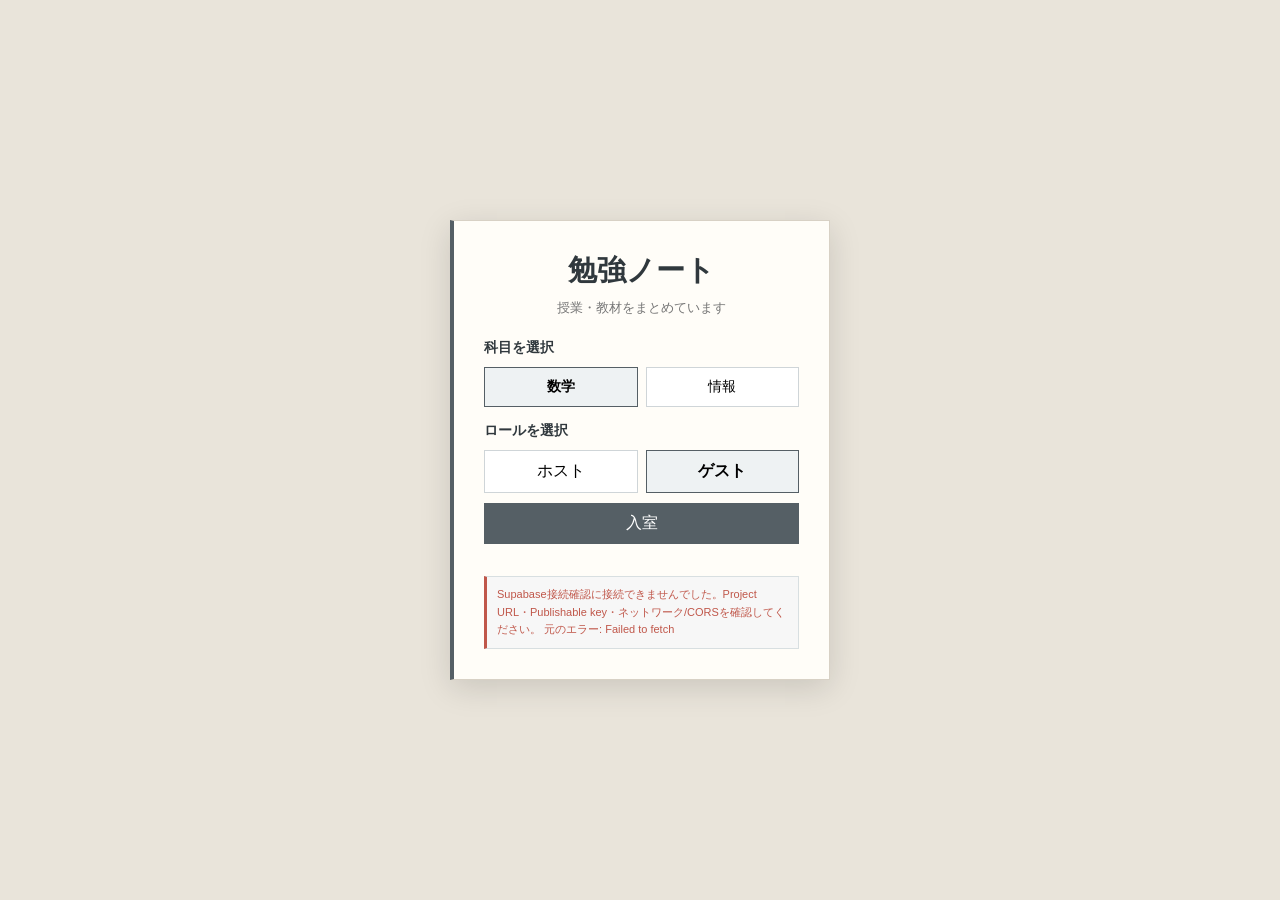
<file: index.html>
<!DOCTYPE html>
<html lang="ja">
<head>
<meta charset="UTF-8">
<meta name="viewport" content="width=device-width, initial-scale=1.0">
<title>勉強ノート</title>
<script>
/* ===== SUPABASE CLOUD CONFIG =====
   ここにSupabaseのProject URLとPublishable keyを設定してください。
   例: https://xxxxxxxx.supabase.co
*/
const SUPABASE_URL = "https://dfpqaxzcjqyicohmomuh.supabase.co";
const SUPABASE_PUBLISHABLE_KEY = "sb_publishable_6NO6x2_8WH1Sy--q_ej0ag_gNmeKScc"; // Project Settings → API Keys の Publishable key
const SUPABASE_BUCKET = "study-files";
const CLOUD_ENABLED = SUPABASE_URL.startsWith("https://") && !SUPABASE_URL.includes("YOUR_") && !SUPABASE_PUBLISHABLE_KEY.includes("YOUR_");
</script>
<style>
* { box-sizing: border-box; }

:root {
  --paper: #fffdf8;
  --paper-bg: #e9e4da;
  --ink: #30383d;
  --ink-soft: #777;
  --border: #ddd5c8;
  --line: #dce1e3;
  --accent: #555f65;
  --accent-soft: #eef2f3;
  --red: #c0574a;
}

html, body {
  margin: 0;
  min-height: 100%;
  background: var(--paper-bg);
  color: var(--ink);
  font-family: Arial, "Noto Sans JP", sans-serif;
}

button, input, textarea, select {
  font: inherit;
}

button {
  cursor: pointer;
}

.hidden {
  display: none !important;
}

/* ===== LOGIN ===== */
.login {
  min-height: 100vh;
  display: flex;
  align-items: center;
  justify-content: center;
  padding: 20px;
}

.login-card {
  width: min(380px, 100%);
  background: var(--paper);
  border: 1px solid #d8d1c5;
  border-left: 4px solid var(--accent);
  padding: 30px;
  box-shadow: 0 8px 30px #0002;
}

.login-card h1 {
  font-family: Georgia, "Noto Serif JP", serif;
  text-align: center;
  margin: 0 0 8px;
  font-size: 29px;
}

.login-card p {
  text-align: center;
  color: var(--ink-soft);
  margin: 0 0 22px;
  font-size: 13px;
}

.login-card h3 {
  margin: 0 0 10px;
  font-size: 14px;
  color: var(--ink);
}

.subject-select {
  display: grid;
  grid-template-columns: 1fr 1fr;
  gap: 8px;
  margin-bottom: 15px;
}

.subject-select button {
  background: #fff;
  border: 1px solid #cfd5d8;
  padding: 10px;
  font-size: 14px;
}

.subject-select button.active {
  background: var(--accent-soft);
  border-color: var(--accent);
  font-weight: bold;
}

.roles {
  display: grid;
  grid-template-columns: 1fr 1fr;
  gap: 8px;
  margin-bottom: 10px;
}

.roles button {
  background: #fff;
  border: 1px solid #cfd5d8;
  padding: 10px;
}

.roles button.active {
  background: var(--accent-soft);
  border-color: var(--accent);
  font-weight: bold;
}

.login-card input {
  width: 100%;
  padding: 10px;
  border: 1px solid #cfd5d8;
  margin-bottom: 10px;
}

.enter {
  width: 100%;
  padding: 10px;
  background: var(--accent);
  color: #fff;
  border: 0;
  margin-bottom: 10px;
}

.error {
  color: var(--red) !important;
  margin-top: 10px !important;
}

.cloud-status {
  margin-top: 8px;
  padding: 9px 10px;
  border: 1px solid #d8dfe1;
  background: #f7f7f7;
  color: var(--ink-soft);
  font-size: 11px;
  line-height: 1.6;
  text-align: left;
}

.cloud-status.ok { border-left: 3px solid #5f8064; }
.cloud-status.bad { border-left: 3px solid var(--red); color: var(--red); }

/* ===== NOTEBOOK ===== */
.book {
  max-width: 1050px;
  min-height: calc(100vh - 40px);
  margin: 20px auto;
  background: var(--paper);
  border: 1px solid var(--border);
  box-shadow: 0 7px 30px #0002;
}

header {
  padding: 25px 30px 20px;
  border-bottom: 1px solid var(--line);
  position: relative;
}

header h1 {
  font: 700 32px Georgia, "Noto Serif JP", serif;
  margin: 0;
}

header p {
  font-size: 13px;
  color: var(--ink-soft);
  margin: 6px 0 0;
}

.user {
  position: absolute;
  right: 25px;
  top: 25px;
  display: flex;
  align-items: center;
  gap: 8px;
  flex-wrap: wrap;
  justify-content: flex-end;
}

.badge {
  font-size: 11px;
  border: 1px solid #cfd5d8;
  padding: 4px 8px;
}

.subject-badge {
  font-size: 11px;
  border: 1px solid #cfd5d8;
  padding: 4px 8px;
  background: var(--accent-soft);
  border-color: var(--accent);
  font-weight: bold;
}

.change-subject-btn {
  background: #fff;
  border: 1px solid #cfd5d8;
  padding: 6px 10px;
  font-size: 11px;
}

.logout {
  background: #fff;
  border: 1px solid #cfd5d8;
  padding: 6px 10px;
}

nav {
  display: flex;
  gap: 4px;
  padding: 10px 20px;
  border-bottom: 1px solid var(--line);
  overflow: auto;
}

nav button {
  border: 0;
  background: none;
  color: var(--ink-soft);
  padding: 8px 11px;
  white-space: nowrap;
}

nav button.active {
  color: var(--ink);
  font-weight: bold;
  border-bottom: 2px solid var(--accent);
}

main {
  padding: 30px;
}

.note {
  border-left: 3px solid var(--accent);
  padding-left: 18px;
  margin-bottom: 30px;
}

.note .date {
  font-size: 12px;
  color: #888;
}

.note h2 {
  font: 700 22px Georgia, "Noto Serif JP", serif;
  margin: 5px 0;
}

.note p {
  white-space: pre-wrap;
  line-height: 1.8;
  margin: 0;
}

.grid {
  display: grid;
  grid-template-columns: repeat(2, minmax(0, 1fr));
  gap: 14px;
}

.card {
  background: #fff;
  border: 1px solid #d8dfe1;
  padding: 22px;
  min-height: 135px;
}

.card h2 {
  font: 700 20px Georgia, "Noto Serif JP", serif;
  margin: 0 0 9px;
}

.card p {
  font-size: 13px;
  color: var(--ink-soft);
  line-height: 1.7;
  margin: 0;
}

.open {
  margin-top: 15px;
  background: #fff;
  border: 1px solid var(--accent);
  padding: 7px 13px;
  color: var(--ink);
}

h2.section {
  font: 700 25px Georgia, "Noto Serif JP", serif;
}

.panel {
  background: #fff;
  border: 1px solid #d8dfe1;
  padding: 20px;
  margin-bottom: 18px;
}

.notice {
  background: #f5f2eb;
  border-left: 3px solid var(--ink-soft);
  padding: 13px;
  font-size: 13px;
  line-height: 1.7;
}

.back {
  border: 0;
  background: none;
  color: var(--accent);
  padding: 0;
  margin-bottom: 15px;
}

table {
  width: 100%;
  border-collapse: collapse;
}

th, td {
  padding: 10px;
  border-bottom: 1px solid var(--line);
  text-align: left;
  font-size: 13px;
}

.toggle {
  background: #fff;
  border: 1px solid #cfd5d8;
  padding: 6px 10px;
}

.field {
  margin: 12px 0;
}

.field label {
  display: block;
  font-size: 12px;
  color: var(--ink-soft);
  margin-bottom: 4px;
}

.field input, .field textarea, .field select {
  width: 100%;
  padding: 9px;
  border: 1px solid #cfd5d8;
}

.field textarea {
  min-height: 110px;
  resize: vertical;
}

.save {
  background: var(--accent);
  color: #fff;
  border: 0;
  padding: 9px 15px;
}

/* ===== SIMULATOR ===== */
.sim {
  background: #fff;
  border: 1px solid #d8dfe1;
  padding: 20px;
  margin-bottom: 20px;
}

.sim h3 {
  margin-top: 0;
}

.sim input[type="range"] {
  width: 100%;
  margin: 10px 0;
}

.sim iframe {
  width: 100%;
  height: 500px;
  border: 1px solid #ddd;
  border-radius: 4px;
}

canvas {
  width: 100%;
  height: 280px;
  border: 1px solid #ddd;
  background: #fafafa;
  display: block;
  margin: 10px 0;
}


/* ===== RESOURCES ===== */
.resource-list {
  list-style: none;
  padding: 0;
  margin: 0;
}

.resource-item {
  background: #fff;
  border: 1px solid #d8dfe1;
  padding: 15px;
  margin-bottom: 10px;
  display: flex;
  justify-content: space-between;
  align-items: center;
}

.resource-info h3 {
  margin: 0 0 5px;
  font-size: 16px;
}

.resource-info p {
  margin: 0;
  font-size: 12px;
  color: var(--ink-soft);
}

.resource-actions {
  display: flex;
  gap: 8px;
}

.resource-actions button {
  font-size: 12px;
  padding: 6px 10px;
  border: 1px solid #cfd5d8;
  background: #fff;
}

.resource-actions .delete-btn {
  border-color: var(--red);
  color: var(--red);
}

/* ===== FILE UPLOAD ===== */
.file-input-wrapper {
  position: relative;
  overflow: hidden;
  display: inline-block;
  margin-bottom: 10px;
}

.file-input-wrapper input[type="file"] {
  position: absolute;
  left: -9999px;
}

.file-input-label {
  display: inline-block;
  padding: 9px 15px;
  background: var(--accent);
  color: #fff;
  border: 0;
  cursor: pointer;
  border-radius: 4px;
  font-size: 14px;
}

.file-list {
  list-style: none;
  padding: 0;
  margin: 10px 0;
}

.file-item {
  background: #f9f9f9;
  border: 1px solid #e0e0e0;
  padding: 10px;
  margin-bottom: 8px;
  display: flex;
  justify-content: space-between;
  align-items: center;
  border-radius: 4px;
}

.file-item-name {
  font-size: 13px;
  font-weight: 500;
}

.file-item-actions {
  display: flex;
  gap: 5px;
}

.file-item-actions button {
  font-size: 11px;
  padding: 4px 8px;
  border: 1px solid #cfd5d8;
  background: #fff;
}

.delete-file-btn {
  border-color: var(--red) !important;
  color: var(--red) !important;
}

/* ===== RESPONSIVE ===== */
@media (max-width: 650px) {
  .book {
    margin: 0;
    min-height: 100vh;
  }

  header {
    padding: 20px;
  }

  .user {
    position: static;
    margin-top: 12px;
  }

  main {
    padding: 18px;
  }

  .grid {
    grid-template-columns: 1fr;
  }
}
</style>
</head>

<body>

<section id="login" class="login">
  <div class="login-card">
    <h1>勉強ノート</h1>
    <p>授業・教材をまとめています</p>

    <h3>科目を選択</h3>
    <div class="subject-select">
      <button id="mathSubject" class="active">数学</button>
      <button id="infoSubject">情報</button>
    </div>

    <h3>ロールを選択</h3>
    <div class="roles">
      <button id="hostBtn">ホスト</button>
      <button id="guestBtn" class="active">ゲスト</button>
    </div>

    <input id="hostEmail" class="hidden" type="email" placeholder="ホスト用メールアドレス" autocomplete="username">
    <input id="hostPassword" class="hidden" type="password" placeholder="ホスト用パスワード" autocomplete="current-password">
    <button id="enterBtn" class="enter">入室</button>
    <p id="error" class="error"></p>
    <div id="cloudStatus" class="cloud-status">クラウド接続を確認中…</div>
  </div>
</section>

<div id="site" class="hidden">
  <div class="book">

    <header>
      <h1 id="appTitle">勉強ノート</h1>
      <p id="appSubtitle">授業・教材をまとめています。</p>

      <div class="user">
        <span id="subjectBadge" class="subject-badge"></span>
        <button id="changeSubjectBtn" class="change-subject-btn" onclick="showSubjectChangeModal()">科目変更</button>
        <span id="roleBadge" class="badge"></span>
        <button id="logout" class="logout">退出</button>
      </div>
    </header>

    <nav id="nav"></nav>

    <main id="main"></main>

  </div>
</div>

<!-- 科目変更モーダル -->
<div id="subjectModal" style="position:fixed; top:0; left:0; right:0; bottom:0; background:rgba(0,0,0,0.5); display:none; align-items:center; justify-content:center; z-index:1000;">
  <div style="background:#fff; padding:30px; border-radius:8px; width:min(380px, 100%); box-shadow:0 8px 30px #0002;">
    <h2 style="margin-top:0;">科目を変更</h2>
    <div class="subject-select">
      <button id="mathSubjectModal" class="active">数学</button>
      <button id="infoSubjectModal">情報</button>
    </div>
    <button id="confirmSubjectBtn" class="save" style="width:100%; margin-top:10px;">変更</button>
    <button onclick="closeSubjectChangeModal()" style="width:100%; margin-top:8px; background:#ccc; color:#333; border:0; padding:9px;">キャンセル</button>
  </div>
</div>

<script>
const SUBJECTS = {
  math: { name: "数学" },
  info: { name: "情報" }
};

const DEFAULT_ITEMS = {
  math: [
    { id: "simulator", title: "シミュレータ", description: "数学のシミュレータをまとめます。", visible: true },
    { id: "resources", title: "資料", description: "授業資料や参考資料をまとめます。", visible: true }
  ],
  info: [
    { id: "simulator", title: "シミュレータ", description: "情報のシミュレータをまとめます。", visible: true },
    { id: "resources", title: "資料", description: "授業資料や参考資料をまとめます。", visible: true }
  ]
};


let data;
let role = "";
let page = "home";
let subject = "math";
let subjectChangeSelected = "math";
let accessToken = sessionStorage.getItem("study_note_access_token") || "";
let hostUserId = sessionStorage.getItem("study_note_host_user_id") || "";

const $ = id => document.getElementById(id);

function authHeaders(extra = {}) {
  const headers = {
    // Publishable key は API キーとして apikey にだけ送る。
    // サインイン済みの場合だけ、ユーザーJWTを Authorization に送る。
    apikey: SUPABASE_PUBLISHABLE_KEY,
    ...extra
  };
  if (accessToken) headers.Authorization = `Bearer ${accessToken}`;
  return headers;
}

function explainNetworkError(e, context = "Supabase") {
  const msg = String(e?.message || e || "不明なエラー");
  if (location.protocol === "file:") {
    return `${context}に接続できませんでした。現在HTMLを直接開いています。GitHub Pagesの https://... から開いて再試行してください。\n元のエラー: ${msg}`;
  }
  if (/Failed to fetch|NetworkError|Load failed|CORS/i.test(msg)) {
    return `${context}に接続できませんでした。Project URL・Publishable key・ネットワーク/CORSを確認してください。\n元のエラー: ${msg}`;
  }
  return msg;
}

async function cloudFetch(url, options = {}, context = "Supabase") {
  if (!CLOUD_ENABLED) throw new Error("Supabaseの設定がありません。");
  const controller = new AbortController();
  const timer = setTimeout(() => controller.abort(), 15000);
  try {
    const response = await fetch(url, {
      mode: "cors",
      cache: "no-store",
      ...options,
      signal: controller.signal
    });
    if (!response.ok) {
      let detail = "";
      try { detail = await response.text(); } catch (_) {}
      throw new Error(`${context} HTTP ${response.status}${detail ? `: ${detail}` : ""}`);
    }
    return response;
  } catch (e) {
    if (e?.name === "AbortError") {
      throw new Error(`${context}への接続がタイムアウトしました（15秒）。`);
    }
    throw new Error(explainNetworkError(e, context));
  } finally {
    clearTimeout(timer);
  }
}

function setCloudStatus(message, ok = null) {
  const el = $("cloudStatus");
  if (!el) return;
  el.textContent = message;
  el.classList.toggle("ok", ok === true);
  el.classList.toggle("bad", ok === false);
}

async function checkCloudConnection() {
  if (!CLOUD_ENABLED) {
    setCloudStatus("Supabase未設定", false);
    return false;
  }
  try {
    // 軽いSELECTで、URL・Publishable key・REST API・RLSの読み取り経路をまとめて確認
    const r = await cloudFetch(
      `${SUPABASE_URL}/rest/v1/study_note_data?select=subject&limit=1`,
      { headers: authHeaders() },
      "Supabase接続確認"
    );
    await r.json();
    setCloudStatus("クラウド接続OK", true);
    return true;
  } catch (e) {
    setCloudStatus(e.message || "クラウド接続に失敗しました", false);
    console.error(e);
    return false;
  }
}

async function loginHost() {
  if (!CLOUD_ENABLED) throw new Error("SupabaseのProject URLとPublishable keyを設定してください");
  const email = $("hostEmail").value.trim();
  const password = $("hostPassword").value;
  if (!email || !password) throw new Error("ホスト用メールアドレスとパスワードを入力してください");

  const r = await cloudFetch(`${SUPABASE_URL}/auth/v1/token?grant_type=password`, {
    method: "POST",
    headers: { apikey: SUPABASE_PUBLISHABLE_KEY, "Content-Type": "application/json" },
    body: JSON.stringify({ email, password })
  }, "ホストログイン");
  const session = await r.json();
  if (!session.access_token || !session.user?.id) throw new Error("ログイン情報を取得できませんでした");

  accessToken = session.access_token;
  hostUserId = session.user.id;
  const hostCheck = await cloudFetch(`${SUPABASE_URL}/rest/v1/host_users?select=user_id&user_id=eq.${encodeURIComponent(hostUserId)}`, {
    headers: authHeaders()
  }, "ホスト権限確認");
  const rows = await hostCheck.json();
  if (!rows.length) {
    accessToken = ""; hostUserId = "";
    throw new Error("このアカウントにはホスト権限がありません");
  }

  sessionStorage.setItem("study_note_access_token", accessToken);
  sessionStorage.setItem("study_note_host_user_id", hostUserId);
}

async function logoutHost() {
  if (CLOUD_ENABLED && accessToken) {
    try {
      await cloudFetch(`${SUPABASE_URL}/auth/v1/logout`, { method: "POST", headers: authHeaders() }, "ログアウト");
    } catch (e) {}
  }
  accessToken = ""; hostUserId = "";
  sessionStorage.removeItem("study_note_access_token");
  sessionStorage.removeItem("study_note_host_user_id");
}

function createDefaultData() {
  return {
    math: {
      items: JSON.parse(JSON.stringify(DEFAULT_ITEMS.math)),
      note: { date: new Date().toLocaleDateString("ja-JP"), title: "今日の授業", body: "ここに先生のメモを表示できます。" },
      simulators: [], resources: [], comments: []
    },
    info: {
      items: JSON.parse(JSON.stringify(DEFAULT_ITEMS.info)),
      note: { date: new Date().toLocaleDateString("ja-JP"), title: "今日の授業", body: "ここに先生のメモを表示できます。" },
      simulators: [], resources: [], comments: []
    }
  };
}

function loadLocalData() {
  try { return JSON.parse(localStorage.getItem("study_note_data_v3")); } catch (e) { return null; }
}

async function loadData() {
  data = loadLocalData() || createDefaultData();
  if (!CLOUD_ENABLED) return false;

  const results = await Promise.all(["math", "info"].map(async (sub) => {
    const r = await cloudFetch(`${SUPABASE_URL}/rest/v1/study_note_data?subject=eq.${encodeURIComponent(sub)}&select=data`, {
      headers: authHeaders()
    }, `データ読み込み（${SUBJECTS[sub].name}）`);
    const rows = await r.json();
    return [sub, rows[0] ? rows[0].data : null];
  }));

  results.forEach(([sub, cloud]) => { if (cloud) data[sub] = cloud; });

  // 旧データに残っている不要な教材項目を表示対象から完全除外。
  ["math", "info"].forEach(sub => {
    data[sub] = data[sub] || createDefaultData()[sub];
    data[sub].items = (data[sub].items || []).filter(item => item.id === "simulator" || item.id === "resources");
    const defaults = DEFAULT_ITEMS[sub];
    defaults.forEach(def => {
      if (!data[sub].items.some(item => item.id === def.id)) data[sub].items.push({ ...def });
    });
    data[sub].simulators = Array.isArray(data[sub].simulators) ? data[sub].simulators : [];
    data[sub].resources = Array.isArray(data[sub].resources) ? data[sub].resources : [];
    data[sub].simulators.forEach(sim => { if (sim.visible === undefined) sim.visible = true; });
    data[sub].resources.forEach(res => { if (res.visible === undefined) res.visible = true; });
  });
  localStorage.setItem("study_note_data_v3", JSON.stringify(data));
  setCloudStatus("クラウド接続OK・共有データを読み込みました", true);
  return true;
}

async function save() {
  localStorage.setItem("study_note_data_v3", JSON.stringify(data));
  if (!CLOUD_ENABLED) return true;

  try {
    const curr = data[subject];
    await cloudFetch(`${SUPABASE_URL}/rest/v1/study_note_data?on_conflict=subject`, {
      method: "POST",
      headers: authHeaders({
        "Content-Type": "application/json",
        Prefer: "resolution=merge-duplicates,return=minimal"
      }),
      body: JSON.stringify({ subject, data: curr, updated_at: new Date().toISOString() })
    }, `データ保存（${SUBJECTS[subject].name}）`);
    setCloudStatus("クラウド保存OK", true);
    return true;
  } catch (e) {
    console.error("クラウド保存失敗", e);
    setCloudStatus(e.message || "クラウド保存に失敗しました", false);
    alert("クラウドへの保存に失敗しました。\n\n" + e.message);
    return false;
  }
}

async function uploadToCloud(file, folder) {
  if (!CLOUD_ENABLED) throw new Error("Supabaseが設定されていません");
  const safeName = file.name.replace(/[^a-zA-Z0-9._-]/g, "_");
  const path = `${folder}/${Date.now()}_${safeName}`;
  await cloudFetch(`${SUPABASE_URL}/storage/v1/object/${SUPABASE_BUCKET}/${path}`, {
    method: "POST",
    headers: authHeaders({
      "Content-Type": /\.html?$/i.test(file.name) ? "text/html;charset=utf-8" : (file.type || "application/octet-stream"),
      "x-upsert": "false"
    }),
    body: file
  }, "ファイルアップロード");
  return `${SUPABASE_URL}/storage/v1/object/public/${SUPABASE_BUCKET}/${path}`;
}

async function deleteCloudFile(url) {
  if (!CLOUD_ENABLED || !url || !url.includes(`/storage/v1/object/public/${SUPABASE_BUCKET}/`)) return;
  const path = url.split(`/storage/v1/object/public/${SUPABASE_BUCKET}/`)[1];
  try {
    await cloudFetch(`${SUPABASE_URL}/storage/v1/object/${SUPABASE_BUCKET}/${path}`, {
      method: "DELETE",
      headers: authHeaders()
    }, "ファイル削除");
  } catch (e) {
    console.warn("クラウドファイル削除失敗", e);
    setCloudStatus(e.message || "ファイル削除に失敗しました", false);
  }
}

function escapeHTML(value) {
  return String(value ?? "").replace(/[&<>"']/g, m => ({
    "&": "&amp;", "<": "&lt;", ">": "&gt;", '"': "&quot;", "'": "&#39;"
  }[m]));
}

function visibleItems() {
  return data[subject].items.filter(item => (item.id === "simulator" || item.id === "resources") && item.visible);
}

function getCurrentData() {
  return data[subject];
}

// ===== LOGIN EVENTS =====
$("mathSubject").onclick = () => { subject = "math"; $("mathSubject").classList.add("active"); $("infoSubject").classList.remove("active"); };
$("infoSubject").onclick = () => { subject = "info"; $("infoSubject").classList.add("active"); $("mathSubject").classList.remove("active"); };

$("hostBtn").onclick = () => {
  role = "host";
  $("hostBtn").classList.add("active"); $("guestBtn").classList.remove("active");
  $("hostEmail").classList.remove("hidden"); $("hostPassword").classList.remove("hidden"); $("error").textContent = "";
};
$("guestBtn").onclick = () => {
  role = "guest";
  $("guestBtn").classList.add("active"); $("hostBtn").classList.remove("active");
  $("hostEmail").classList.add("hidden"); $("hostPassword").classList.add("hidden"); $("error").textContent = "";
};

$("enterBtn").onclick = async () => {
  $("error").textContent = "";
  try {
    if (role === "host") await loginHost();
    role = role || "guest";
    sessionStorage.setItem("study_note_role", role);
    sessionStorage.setItem("study_note_subject", subject);
    start();
  } catch (e) {
    console.error(e);
    $("error").textContent = e.message || "ログインに失敗しました";
  }
};

$("logout").onclick = async () => {
  await logoutHost();
  sessionStorage.removeItem("study_note_role");
  sessionStorage.removeItem("study_note_subject");
  location.reload();
};

function showSubjectChangeModal() {
  subjectChangeSelected = subject;
  if (subjectChangeSelected === "math") {
    $("mathSubjectModal").classList.add("active");
    $("infoSubjectModal").classList.remove("active");
  } else {
    $("infoSubjectModal").classList.add("active");
    $("mathSubjectModal").classList.remove("active");
  }
  $("subjectModal").style.display = "flex";
}

function closeSubjectChangeModal() {
  $("subjectModal").style.display = "none";
}

$("mathSubjectModal").onclick = () => {
  subjectChangeSelected = "math";
  $("mathSubjectModal").classList.add("active");
  $("infoSubjectModal").classList.remove("active");
};

$("infoSubjectModal").onclick = () => {
  subjectChangeSelected = "info";
  $("infoSubjectModal").classList.add("active");
  $("mathSubjectModal").classList.remove("active");
};

$("confirmSubjectBtn").onclick = () => {
  subject = subjectChangeSelected;
  sessionStorage.setItem("study_note_subject", subject);
  closeSubjectChangeModal();
  $("appTitle").textContent = SUBJECTS[subject].name + " 勉強ノート";
  $("subjectBadge").textContent = SUBJECTS[subject].name;
  renderNav();
  render();
};

function start() {
  $("login").classList.add("hidden");
  $("site").classList.remove("hidden");
  $("appTitle").textContent = SUBJECTS[subject].name + " 勉強ノート";
  $("subjectBadge").textContent = SUBJECTS[subject].name;
  $("roleBadge").textContent = role === "host" ? "HOST" : "GUEST";
  renderNav();
  render();
}

function go(nextPage) {
  page = nextPage;
  renderNav();
  render();
  window.scrollTo(0, 0);
}

function renderNav() {
  let html = `<button class="${page === "home" ? "active" : ""}" onclick="go('home')">ホーム</button>`;

  visibleItems().forEach(item => {
    html += `<button class="${page === item.id ? "active" : ""}" onclick="go('${item.id}')">${item.title}</button>`;
  });

  if (role === "host") {
    html += `<button class="${page === "admin" ? "active" : ""}" onclick="go('admin')">管理</button>`;
  }

  $("nav").innerHTML = html;
}

function render() {
  if (page === "home") renderHome();
  else if (page === "admin" && role === "host") renderAdmin();
  else if (page === "simulator") renderSimulator();
  else if (page === "resources") renderResources();
}

function renderHome() {
  const currData = getCurrentData();
  const note = currData.note;

  $("main").innerHTML = `
    <div class="note">
      <div class="date">${escapeHTML(note.date)}</div>
      <h2>${escapeHTML(note.title)}</h2>
      <p>${escapeHTML(note.body)}</p>
    </div>

    <h2 class="section">教材</h2>

    <div class="grid">
      ${visibleItems().map(item => `
        <div class="card">
          <h2>${item.title}</h2>
          <p>${item.description}</p>
          <button class="open" onclick="go('${item.id}')">開く</button>
        </div>
      `).join("")}
    </div>
  `;
}

function renderAdmin() {
  const currData = getCurrentData();

  $("main").innerHTML = `
    <h2 class="section">管理</h2>
    <div class="panel" style="margin-bottom:15px;">
      <strong>保存先：</strong> ${CLOUD_ENABLED ? "☁️ クラウド（Supabase）" : "💻 この端末のみ"}
      ${CLOUD_ENABLED ? "" : `<p style="margin:8px 0 0; color:var(--ink-soft); font-size:12px;">Supabaseを設定すると、ホストが追加したメモ・シミュレータ・資料を他のPC/スマホからも共有できます。</p>`}
    </div>

    <div class="panel">
      <h3>公開設定</h3>
      <div class="notice">シミュレータと資料は、1つずつ公開・非公開を切り替えられます。非公開にしたものはゲストには表示されません。</div>
    </div>

    <div class="panel">
      <h3>今日のメモ</h3>
      <div class="field">
        <label>日付</label>
        <input id="noteDate" value="${escapeHTML(currData.note.date)}">
      </div>
      <div class="field">
        <label>タイトル</label>
        <input id="noteTitle" value="${escapeHTML(currData.note.title)}">
      </div>
      <div class="field">
        <label>コメント</label>
        <textarea id="noteBody">${escapeHTML(currData.note.body)}</textarea>
      </div>
      <button class="save" onclick="saveNote()">保存</button>
    </div>

    <div class="panel">
      <h3>シミュレータを追加</h3>
      <div class="field">
        <label>シミュレータ名</label>
        <input id="simName" placeholder="例：二次関数グラフ">
      </div>
      <div class="field">
        <label>説明</label>
        <textarea id="simDesc" placeholder="このシミュレータについての説明"></textarea>
      </div>
      <div class="field">
        <label>HTMLファイルをアップロード</label>
        <div class="file-input-wrapper">
          <input type="file" id="simFileInput" accept=".html,.htm,.jsx,.js" onchange="handleSimFileSelect()">
          <label for="simFileInput" class="file-input-label">ファイルを選択</label>
        </div>
        <div id="simFileSelected" style="font-size:12px; color:var(--ink-soft); margin-top:5px;"></div>
      </div>
      <button class="save" onclick="addSimulator()">追加</button>
    </div>

    <div class="panel">
      <h3>資料を追加</h3>
      <div class="field">
        <label>資料名</label>
        <input id="resName" placeholder="例：第3章プリント">
      </div>
      <div class="field">
        <label>説明</label>
        <textarea id="resDesc" placeholder="資料についての説明"></textarea>
      </div>
      <div class="field">
        <label>リンクまたはURL（任意）</label>
        <input id="resLink" type="url" placeholder="https://example.com">
      </div>
      <div class="field">
        <label>ファイルを置く（ホストのみ）</label>
        <div class="file-input-wrapper">
          <input type="file" id="resFileInput" onchange="handleResourceFileSelect()">
          <label for="resFileInput" class="file-input-label">ファイルを選択</label>
        </div>
        <div id="resFileSelected" style="font-size:12px; color:var(--ink-soft); margin-top:5px;"></div>
      </div>
      <button class="save" onclick="addResource()">追加</button>
    </div>
  `;
}


function renderSimulator() {
  const currData = getCurrentData();
  const sims = role === "host" ? currData.simulators : currData.simulators.filter(sim => sim.visible !== false);

  let html = `
    <button class="back" onclick="go('home')">← 戻る</button>
    <h2 class="section">シミュレータ</h2>
  `;

  if (sims.length === 0) {
    html += `<p>${role === "host" ? "シミュレータがまだ追加されていません。" : "公開されているシミュレータがありません。"}</p>`;
  } else {
    sims.forEach((sim) => {
      const idx = currData.simulators.indexOf(sim);
      html += `
        <div class="sim">
          <h3>${escapeHTML(sim.name)}</h3>
          <p>${escapeHTML(sim.desc)}</p>
          ${sim.fileUrl ? `<iframe id="simFrame_${idx}" style="width:100%; height:500px; border:1px solid #ddd; border-radius:4px;"></iframe>` : ""}
          ${sim.fileContent ? `<iframe srcdoc="${sim.fileContent.replace(/"/g, '&quot;')}" style="width:100%; height:500px; border:1px solid #ddd; border-radius:4px;"></iframe>` : ""}
          ${(sim.fileUrl || sim.fileContent) ? `<button class="sim-open-button" onclick="openSimulator(${idx})">↗ シミュレータを別画面で開く</button>` : ""}
          ${role === "host" ? `
            <div style="display:flex; gap:8px; align-items:center; flex-wrap:wrap; margin-top:10px;">
              <button class="toggle" onclick="toggleSimulatorVisibility(${idx})">${sim.visible === false ? "公開する" : "非公開にする"}</button>
              <span style="font-size:12px; color:var(--ink-soft);">現在：${sim.visible === false ? "非公開" : "公開"}</span>
              <button onclick="deleteSimulator(${idx})" style="background:#f0f0f0; color:var(--red); border:1px solid var(--red);">削除</button>
            </div>` : ""}
        </div>
      `;
    });
  }

  $("main").innerHTML = html;

  sims.forEach((sim) => {
    if (sim.fileUrl) {
      const idx = currData.simulators.indexOf(sim);
      loadSimulatorFrame(idx, sim.fileUrl);
    }
  });
}

async function loadSimulatorFrame(idx, fileUrl) {
  const frame = document.getElementById(`simFrame_${idx}`);
  if (!frame) return;
  try {
    const res = await fetch(fileUrl, { cache: "no-store" });
    if (!res.ok) throw new Error(`HTTP ${res.status}`);
    const text = await res.text();
    const blob = new Blob([text], { type: "text/html;charset=utf-8" });
    const url = URL.createObjectURL(blob);
    frame.onload = () => setTimeout(() => URL.revokeObjectURL(url), 60000);
    frame.src = url;
  } catch (e) {
    console.error("シミュレータ読み込み失敗", e);
    frame.src = fileUrl;
  }
}

async function openSimulator(idx) {
  const sim = getCurrentData().simulators[idx];
  if (!sim) return;
  if (sim.fileUrl) {
    try {
      const res = await fetch(sim.fileUrl, { cache: "no-store" });
      if (!res.ok) throw new Error(`HTTP ${res.status}`);
      const text = await res.text();
      const blob = new Blob([text], { type: "text/html;charset=utf-8" });
      const url = URL.createObjectURL(blob);
      const win = window.open(url, "_blank");
      if (!win) { alert("ポップアップがブロックされています。ブラウザの設定を確認してください。"); URL.revokeObjectURL(url); return; }
      setTimeout(() => URL.revokeObjectURL(url), 60000);
      return;
    } catch (e) {
      console.error("シミュレータを開けません", e);
      window.open(sim.fileUrl, "_blank", "noopener");
      return;
    }
  }
  if (sim.fileContent) {
    const blob = new Blob([sim.fileContent], { type: "text/html;charset=utf-8" });
    const url = URL.createObjectURL(blob);
    const win = window.open(url, "_blank");
    if (!win) { alert("ポップアップがブロックされています。ブラウザの設定を確認してください。"); URL.revokeObjectURL(url); return; }
    setTimeout(() => URL.revokeObjectURL(url), 60000);
  }
}

let simFileContent = null;

function handleSimFileSelect() {
  const file = $("simFileInput").files[0];
  if (!file) return;

  const reader = new FileReader();
  reader.onload = (e) => {
    simFileContent = e.target.result;
    $("simFileSelected").textContent = `✓ ${escapeHTML(file.name)} を選択しました`;
  };
  reader.readAsText(file);
}



function renderResources() {
  const currData = getCurrentData();
  const resources = role === "host" ? currData.resources : currData.resources.filter(res => res.visible !== false);

  let html = `
    <button class="back" onclick="go('home')">← 戻る</button>
    <h2 class="section">資料</h2>
  `;

  if (resources.length === 0) {
    html += `<p>${role === "host" ? "資料がまだ追加されていません。" : "公開されている資料がありません。"}</p>`;
  } else {
    html += `<ul class="resource-list">`;
    resources.forEach((res) => {
      const i = currData.resources.indexOf(res);
      html += `
        <li class="resource-item">
          <div class="resource-info">
            <h3>${escapeHTML(res.name)}</h3>
            <p>${escapeHTML(res.desc)}</p>
            ${res.link ? `<p style="margin-top: 5px;"><a href="${escapeHTML(res.link)}" target="_blank" rel="noopener">${escapeHTML(res.link)}</a></p>` : ""}
            ${(res.fileContent || res.fileUrl) ? `<div style="margin-top:8px;"><button class="open" onclick="downloadResourceFile(${i})">ファイルを開く / 保存</button><div style="font-size:11px; color:#999; margin-top:4px;">${escapeHTML(res.fileName || "添付ファイル")}</div></div>` : ""}
            <p style="font-size: 11px; color: #999; margin-top: 3px;"><strong>追加日:</strong> ${escapeHTML(res.date)}</p>
          </div>
          ${role === "host" ? `<div class="resource-actions" style="flex-wrap:wrap; align-items:center;">
            <button class="toggle" onclick="toggleResourceVisibility(${i})">${res.visible === false ? "公開する" : "非公開にする"}</button>
            <span style="font-size:11px; color:var(--ink-soft);">${res.visible === false ? "非公開" : "公開"}</span>
            <button class="delete-btn" onclick="deleteResource(${i})">削除</button>
          </div>` : ""}
        </li>
      `;
    });
    html += `</ul>`;
  }

  $("main").innerHTML = html;
}


async function toggleSimulatorVisibility(idx) {
  const currData = getCurrentData();
  const sim = currData.simulators[idx];
  if (!sim) return;
  sim.visible = sim.visible === false;
  const ok = await save();
  if (CLOUD_ENABLED && !ok) return;
  renderSimulator();
}

async function toggleResourceVisibility(idx) {
  const currData = getCurrentData();
  const res = currData.resources[idx];
  if (!res) return;
  res.visible = res.visible === false;
  const ok = await save();
  if (CLOUD_ENABLED && !ok) return;
  renderResources();
}

async function saveNote() {
  const currData = getCurrentData();
  currData.note = {
    date: $("noteDate").value,
    title: $("noteTitle").value,
    body: $("noteBody").value
  };
  const ok = await save();
  if (CLOUD_ENABLED && !ok) return;
  alert(CLOUD_ENABLED ? "メモをクラウドに保存しました" : "メモを保存しました");
  render();
}

async function addSimulator() {
  const currData = getCurrentData();
  const name = $("simName").value.trim();
  const desc = $("simDesc").value.trim();
  const file = $("simFileInput").files[0];

  if (!name) { alert("シミュレータ名を入力してください"); return; }
  if (!file) { alert("HTMLファイルを選択してください"); return; }

  try {
    let fileUrl = "";
    if (CLOUD_ENABLED) {
      fileUrl = await uploadToCloud(file, `${subject}/simulators`);
    }
    currData.simulators.push({ name, desc, visible: true, fileContent: CLOUD_ENABLED ? "" : (simFileContent || ""), fileUrl, fileName: file.name, date: new Date().toLocaleDateString("ja-JP") });
    await save();
    $("simName").value = ""; $("simDesc").value = ""; $("simFileInput").value = ""; $("simFileSelected").textContent = ""; simFileContent = null;
    alert(CLOUD_ENABLED ? "シミュレータをクラウドに公開しました" : "シミュレータを追加しました（端末保存）");
    renderAdmin();
  } catch (e) {
    console.error(e); alert("シミュレータのアップロードに失敗しました。\n" + e.message);
  }
}

async function deleteSimulator(idx) {
  const currData = getCurrentData();
  if (!confirm("このシミュレータを削除しますか？")) return;
  const sim = currData.simulators[idx];
  currData.simulators.splice(idx, 1);
  await deleteCloudFile(sim?.fileUrl);
  await save();
  renderSimulator();
}

let resourceFileContent = null;
let resourceFileName = "";

function handleResourceFileSelect() {
  const file = $("resFileInput").files[0];
  if (!file) return;

  const reader = new FileReader();
  reader.onload = (e) => {
    resourceFileContent = e.target.result;
    resourceFileName = file.name;
    $("resFileSelected").textContent = `✓ ${escapeHTML(file.name)} を選択しました`;
  };
  reader.readAsDataURL(file);
}

function downloadResourceFile(idx) {
  const res = getCurrentData().resources[idx];
  if (!res) return;
  const url = res.fileUrl || res.fileContent;
  if (!url) return;
  const a = document.createElement("a");
  a.href = url; a.target = "_blank"; a.rel = "noopener";
  if (!res.fileUrl) a.download = res.fileName || "resource-file";
  document.body.appendChild(a); a.click(); a.remove();
}

async function addResource() {
  const currData = getCurrentData();
  const name = $("resName").value.trim();
  const desc = $("resDesc").value.trim();
  const link = $("resLink").value.trim();
  const file = $("resFileInput").files[0];

  if (!name) { alert("資料名を入力してください"); return; }
  if (!link && !file) { alert("リンクまたはファイルのどちらかを追加してください"); return; }

  try {
    let fileUrl = "";
    if (file && CLOUD_ENABLED) fileUrl = await uploadToCloud(file, `${subject}/resources`);
    currData.resources.push({ name, desc, link, visible: true, fileContent: file && !CLOUD_ENABLED ? (resourceFileContent || "") : "", fileUrl, fileName: file ? file.name : "", date: new Date().toLocaleDateString("ja-JP") });
    await save();
    $("resName").value = ""; $("resDesc").value = ""; $("resLink").value = ""; $("resFileInput").value = ""; $("resFileSelected").textContent = ""; resourceFileContent = null; resourceFileName = "";
    alert(CLOUD_ENABLED ? "資料をクラウドに公開しました" : "資料を追加しました（端末保存）");
    renderAdmin();
  } catch (e) {
    console.error(e); alert("資料のアップロードに失敗しました。\n" + e.message);
  }
}

async function deleteResource(i) {
  const currData = getCurrentData();
  if (!confirm("この資料を削除しますか？")) return;
  const res = currData.resources[i];
  currData.resources.splice(i, 1);
  await deleteCloudFile(res?.fileUrl);
  await save();
  renderResources();
}

// ===== INITIALIZE =====
(async function initializeApp() {
  try {
    await loadData();
  } catch (e) {
    console.error("クラウド初期読み込み失敗", e);
    setCloudStatus(e.message || "クラウド読み込みに失敗しました", false);
    // 表示自体は止めず、ローカルのバックアップデータで起動します。
    // ただし赤い接続状態を表示して「共有できている」と誤認しないようにします。
  }
  await checkCloudConnection();
  const savedRole = sessionStorage.getItem("study_note_role");
  const savedSubject = sessionStorage.getItem("study_note_subject");

  if (savedRole === "guest") {
    role = "guest";
    subject = savedSubject || "math";
    if (subject === "math") { $("mathSubject").classList.add("active"); $("infoSubject").classList.remove("active"); }
    else { $("infoSubject").classList.add("active"); $("mathSubject").classList.remove("active"); }
    start();
  } else if (savedRole === "host" && accessToken && hostUserId && CLOUD_ENABLED) {
    try {
      const r = await cloudFetch(`${SUPABASE_URL}/rest/v1/host_users?select=user_id&user_id=eq.${encodeURIComponent(hostUserId)}`, { headers: authHeaders() }, "ホストセッション確認");
      const rows = await r.json();
      if (rows.length) {
        role = "host"; subject = savedSubject || "math"; start();
      } else { await logoutHost(); sessionStorage.removeItem("study_note_role"); }
    } catch (e) { await logoutHost(); sessionStorage.removeItem("study_note_role"); }
  }
})();
</script>

</body>
</html>
</file>
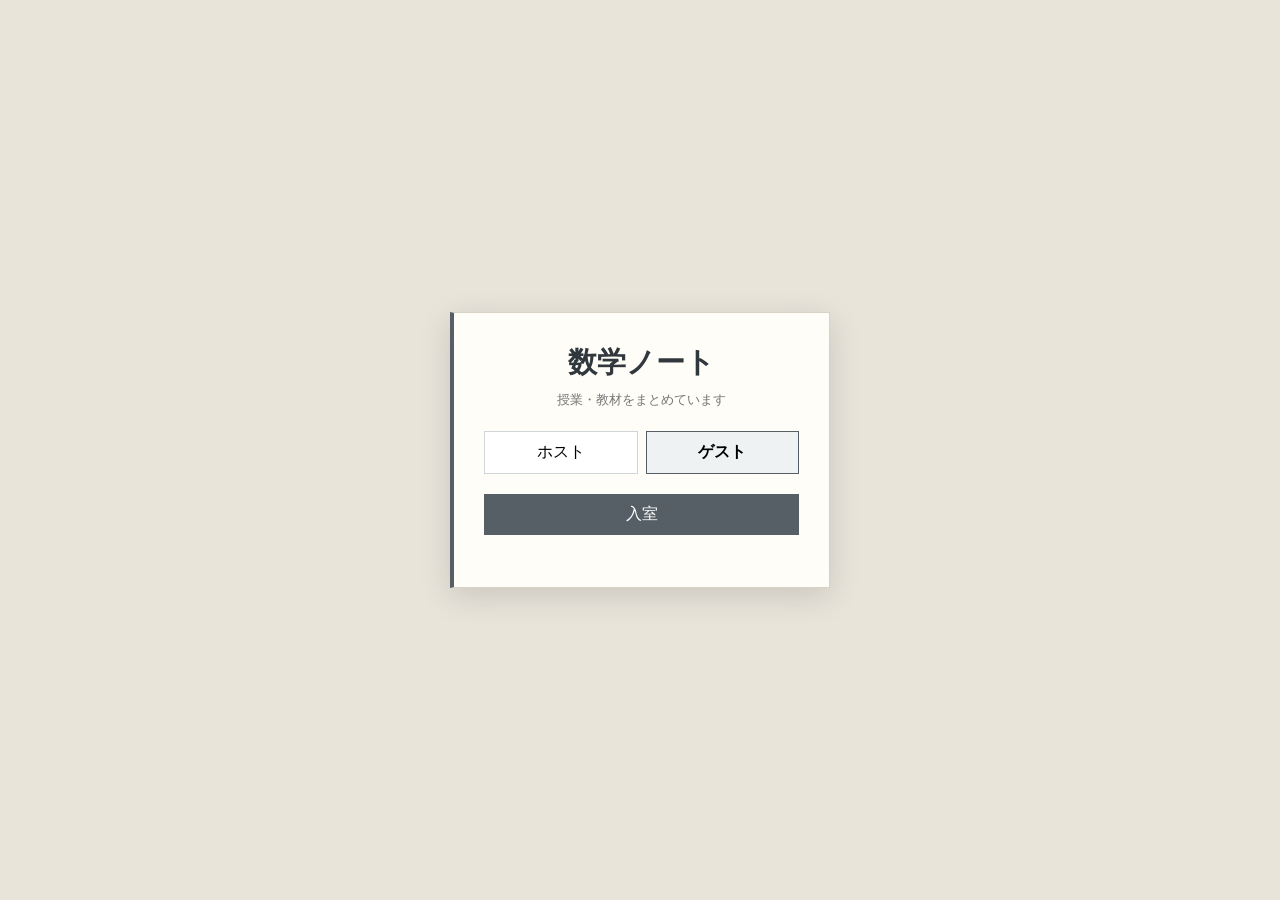
<file: math-note-simple.html>
<!DOCTYPE html>
<html lang="ja">
<head>
<meta charset="UTF-8">
<meta name="viewport" content="width=device-width, initial-scale=1.0">
<title>数学ノート</title>
<style>
*{box-sizing:border-box}
html,body{margin:0;min-height:100%;background:#e9e4da;color:#30383d;font-family:Arial,"Noto Sans JP",sans-serif}
button,input,textarea{font:inherit}
button{cursor:pointer}

.hidden{display:none!important}

/* login */
.login{min-height:100vh;display:flex;align-items:center;justify-content:center;padding:20px}
.login-card{width:min(380px,100%);background:#fffdf8;border:1px solid #d8d1c5;border-left:4px solid #555f65;padding:30px;box-shadow:0 8px 30px #0002}
.login-card h1{font-family:Georgia,"Noto Serif JP",serif;text-align:center;margin:0 0 8px;font-size:29px}
.login-card p{text-align:center;color:#777;margin:0 0 22px;font-size:13px}
.roles{display:grid;grid-template-columns:1fr 1fr;gap:8px;margin-bottom:10px}
.roles button{background:#fff;border:1px solid #cfd5d8;padding:10px}
.roles button.active{background:#eef2f3;border-color:#555f65;font-weight:bold}
.login-card input{width:100%;padding:10px;border:1px solid #cfd5d8}
.enter{width:100%;padding:10px;margin-top:10px;background:#555f65;color:#fff;border:0}
.error{color:#b84d4d!important;margin-top:10px!important}

/* notebook */
.book{max-width:1050px;min-height:calc(100vh - 40px);margin:20px auto;background:#fffdf8;border:1px solid #ddd5c8;box-shadow:0 7px 30px #0002}
header{padding:25px 30px 20px;border-bottom:1px solid #dce1e3;position:relative}
header h1{font:700 32px Georgia,"Noto Serif JP",serif;margin:0}
header p{font-size:13px;color:#777;margin:6px 0 0}
.user{position:absolute;right:25px;top:25px;display:flex;align-items:center;gap:8px}
.badge{font-size:11px;border:1px solid #cfd5d8;padding:4px 8px}
.logout{background:#fff;border:1px solid #cfd5d8;padding:6px 10px}

nav{display:flex;gap:4px;padding:10px 20px;border-bottom:1px solid #dce1e3;overflow:auto}
nav button{border:0;background:none;color:#777;padding:8px 11px;white-space:nowrap}
nav button.active{color:#30383d;font-weight:bold;border-bottom:2px solid #555f65}

main{padding:30px}
.note{border-left:3px solid #555f65;padding-left:18px;margin-bottom:30px}
.note .date{font-size:12px;color:#888}
.note h2{font:700 22px Georgia,"Noto Serif JP",serif;margin:5px 0}
.note p{white-space:pre-wrap;line-height:1.8;margin:0}

.grid{display:grid;grid-template-columns:repeat(2,minmax(0,1fr));gap:14px}
.card{background:#fff;border:1px solid #d8dfe1;padding:22px;min-height:135px}
.card h2{font:700 20px Georgia,"Noto Serif JP",serif;margin:0 0 9px}
.card p{font-size:13px;color:#777;line-height:1.7;margin:0}
.open{margin-top:15px;background:#fff;border:1px solid #555f65;padding:7px 13px;color:#30383d}
.state{float:right;font-size:11px;color:#777}

h2.section{font:700 25px Georgia,"Noto Serif JP",serif}
.panel{background:#fff;border:1px solid #d8dfe1;padding:20px;margin-bottom:18px}
.notice{background:#f5f2eb;border-left:3px solid #777;padding:13px;font-size:13px;line-height:1.7}
.back{border:0;background:none;color:#555f65;padding:0;margin-bottom:15px}
table{width:100%;border-collapse:collapse}
th,td{padding:10px;border-bottom:1px solid #dce1e3;text-align:left;font-size:13px}
.toggle{background:#fff;border:1px solid #cfd5d8;padding:6px 10px}
.field{margin:12px 0}
.field label{display:block;font-size:12px;color:#777;margin-bottom:4px}
.field input,.field textarea{width:100%;padding:9px;border:1px solid #cfd5d8}
.field textarea{min-height:110px;resize:vertical}
.save{background:#555f65;color:#fff;border:0;padding:9px 15px}
.sim{background:#fff;border:1px solid #d8dfe1;padding:20px}
.sim input{width:100%}
canvas{width:100%;height:280px;border:1px solid #ddd;background:#fafafa}

@media(max-width:650px){
 .book{margin:0;min-height:100vh}
 header{padding:20px}
 .user{position:static;margin-top:12px}
 main{padding:18px}
 .grid{grid-template-columns:1fr}
}
</style>
</head>

<body>

<section id="login" class="login">
 <div class="login-card">
  <h1>数学ノート</h1>
  <p>授業・教材をまとめています</p>

  <div class="roles">
   <button id="hostBtn">ホスト</button>
   <button id="guestBtn" class="active">ゲスト</button>
  </div>

  <input id="hostPassword" class="hidden" type="password" placeholder="ホストパスワード">
  <button id="enterBtn" class="enter">入室</button>
  <p id="error" class="error"></p>
 </div>
</section>

<div id="site" class="hidden">
 <div class="book">

  <header>
   <h1>数学ノート</h1>
   <p>授業・教材をまとめています。</p>

   <div class="user">
    <span id="roleBadge" class="badge"></span>
    <button id="logout" class="logout">退出</button>
   </div>
  </header>

  <nav id="nav"></nav>

  <main id="main"></main>

 </div>
</div>

<script>
const HOST_PASSWORD = "math-host-2026";

const DEFAULT_ITEMS = [
 {id:"sim",title:"シミュレータ",description:"数学のシミュレータをまとめます。",visible:true},
 {id:"akapen",title:"赤ペンノート",description:"問題を解いて、答え合わせや復習をします。",visible:true},
 {id:"practice",title:"練習問題",description:"授業内容に合わせた練習問題をまとめます。",visible:true},
 {id:"resources",title:"資料",description:"授業資料や参考資料をまとめます。",visible:true}
];

let data;
try{
 data=JSON.parse(localStorage.getItem("math_note_simple"));
}catch(e){data=null}

if(!data){
 data={
  items:DEFAULT_ITEMS,
  note:{
   date:new Date().toLocaleDateString("ja-JP"),
   title:"今日の授業",
   body:"ここに先生のメモを表示できます。"
  }
 };
}

let role="";
let page="home";

const $=id=>document.getElementById(id);

function save(){
 localStorage.setItem("math_note_simple",JSON.stringify(data));
}

function escapeHTML(value){
 return String(value ?? "").replace(/[&<>"']/g,m=>({
  "&":"&amp;","<":"&lt;",">":"&gt;",'"':"&quot;","'":"&#39;"
 }[m]));
}

function visibleItems(){
 return data.items.filter(item=>item.visible);
}

$("hostBtn").onclick=()=>{
 role="host";
 $("hostBtn").classList.add("active");
 $("guestBtn").classList.remove("active");
 $("hostPassword").classList.remove("hidden");
 $("error").textContent="";
};

$("guestBtn").onclick=()=>{
 role="guest";
 $("guestBtn").classList.add("active");
 $("hostBtn").classList.remove("active");
 $("hostPassword").classList.add("hidden");
 $("error").textContent="";
};

$("enterBtn").onclick=()=>{
 if(role==="host" && $("hostPassword").value!==HOST_PASSWORD){
  $("error").textContent="ホストパスワードが違います";
  return;
 }

 role=role||"guest";
 sessionStorage.setItem("math_note_role",role);
 start();
};

$("logout").onclick=()=>{
 sessionStorage.removeItem("math_note_role");
 location.reload();
};

function start(){
 $("login").classList.add("hidden");
 $("site").classList.remove("hidden");
 $("roleBadge").textContent=role==="host"?"HOST":"GUEST";
 renderNav();
 render();
}

function go(nextPage){
 page=nextPage;
 renderNav();
 render();
 window.scrollTo(0,0);
}

function renderNav(){
 let html=`<button class="${page==="home"?"active":""}" onclick="go('home')">ホーム</button>`;

 visibleItems().forEach(item=>{
  html+=`<button class="${page===item.id?"active":""}" onclick="go('${item.id}')">${item.title}</button>`;
 });

 if(role==="host"){
  html+=`<button class="${page==="admin"?"active":""}" onclick="go('admin')">管理</button>`;
 }

 $("nav").innerHTML=html;
}

function render(){
 if(page==="home") renderHome();
 else if(page==="admin" && role==="host") renderAdmin();
 else if(page==="sim") renderSimulator();
 else if(page==="akapen") renderAkapen();
 else if(page==="practice") renderPractice();
 else if(page==="resources") renderResources();
}

function renderHome(){
 const note=data.note;

 $("main").innerHTML=`
  <div class="note">
   <div class="date">${escapeHTML(note.date)}</div>
   <h2>${escapeHTML(note.title)}</h2>
   <p>${escapeHTML(note.body)}</p>
  </div>

  <h2 class="section">教材</h2>

  <div class="grid">
   ${visibleItems().map(item=>`
    <div class="card">
     <span class="state">公開</span>
     <h2>${item.title}</h2>
     <p>${item.description}</p>
     <button class="open" onclick="go('${item.id}')">開く</button>
    </div>
   `).join("")}
  </div>
 `;
}

function renderAdmin(){
 $("main").innerHTML=`
  <h2 class="section">管理</h2>

  <div class="panel">
   <h3>公開設定</h3>

   <table>
    <tr>
     <th>教材</th>
     <th>状態</th>
     <th>操作</th>
    </tr>

    ${data.items.map(item=>`
     <tr>
      <td>${item.title}</td>
      <td>${item.visible?"公開":"非公開"}</td>
      <td>
       <button class="toggle" onclick="toggleItem('${item.id}')">
        ${item.visible?"非公開にする":"公開する"}
       </button>
      </td>
     </tr>
    `).join("")}
   </table>
  </div>

  <div class="panel">
   <h3>今日のメモ</h3>

   <div class="field">
    <label>日付</label>
    <input id="noteDate" value="${escapeHTML(data.note.date)}">
   </div>

   <div class="field">
    <label>タイトル</label>
    <input id="noteTitle" value="${escapeHTML(data.note.title)}">
   </div>

   <div class="field">
    <label>コメント</label>
    <textarea id="noteBody">${escapeHTML(data.note.body)}</textarea>
   </div>

   <button class="save" onclick="saveNote()">保存</button>
  </div>

  <div class="notice">
   現在はこのブラウザ内に保存する試作版です。
   GitHub Pagesで先生の変更を生徒全員へ共有するには、後でFirebaseなどのデータベースを接続します。
  </div>
 `;
}

function toggleItem(id){
 data.items=data.items.map(item=>
  item.id===id ? {...item,visible:!item.visible} : item
 );
 save();
 renderNav();
 render();
}

function saveNote(){
 data.note={
  date:$("noteDate").value,
  title:$("noteTitle").value,
  body:$("noteBody").value
 };
 save();
 render();
}

function renderSimulator(){
 $("main").innerHTML=`
  <button class="back" onclick="go('home')">← 戻る</button>
  <h2 class="section">シミュレータ</h2>

  <div class="sim">
   <h3>二次関数</h3>
   <p>y = ax² の a を変化させます。</p>

   <input id="coefficient" type="range" min="-3" max="3" step="0.1" value="1">
   <div id="coefficientText">a = 1.0</div>

   <canvas id="graph" width="900" height="320"></canvas>
  </div>
 `;

 const range=$("coefficient");
 const text=$("coefficientText");
 const canvas=$("graph");
 const ctx=canvas.getContext("2d");

 function draw(){
  const a=Number(range.value);

  text.textContent="a = "+a.toFixed(1);

  ctx.clearRect(0,0,canvas.width,canvas.height);

  ctx.beginPath();
  ctx.moveTo(450,0);
  ctx.lineTo(450,320);
  ctx.moveTo(0,160);
  ctx.lineTo(900,160);
  ctx.stroke();

  ctx.beginPath();

  let first=true;

  for(let px=0;px<=900;px++){
   const x=(px-450)/45;
   const y=160-a*x*x*18;

   if(y<0 || y>320){
    first=true;
    continue;
   }

   if(first){
    ctx.moveTo(px,y);
    first=false;
   }else{
    ctx.lineTo(px,y);
   }
  }

  ctx.stroke();
 }

 range.oninput=draw;
 draw();
}

function renderAkapen(){
 $("main").innerHTML=`
  <button class="back" onclick="go('home')">← 戻る</button>
  <h2 class="section">赤ペンノート</h2>

  <div class="panel">
   <h3>問題</h3>
   <p>x² − 5x + 6 = 0 を解きなさい。</p>

   <input id="answer" style="width:100%;padding:9px;border:1px solid #cfd5d8"
          placeholder="答えを入力">

   <button class="save" style="margin-top:10px" onclick="checkAnswer()">答え合わせ</button>

   <p id="result"></p>
  </div>
 `;

 $("answer").focus();
}

function checkAnswer(){
 const answer=$("answer").value.replace(/\s/g,"");

 $("result").textContent=
  answer.includes("2") && answer.includes("3")
  ? "正解です。x = 2, 3"
  : "もう一度確認してみましょう。";
}

function renderPractice(){
 $("main").innerHTML=`
  <button class="back" onclick="go('home')">← 戻る</button>
  <h2 class="section">練習問題</h2>

  <div class="panel">
   <p>ここに授業用の練習問題を追加できます。</p>
  </div>
 `;
}

function renderResources(){
 $("main").innerHTML=`
  <button class="back" onclick="go('home')">← 戻る</button>
  <h2 class="section">資料</h2>

  <div class="panel">
   <p>ここに授業資料や参考資料を追加できます。</p>
  </div>
 `;
}

const savedRole=sessionStorage.getItem("math_note_role");

if(savedRole){
 role=savedRole;
 start();
}
</script>

</body>
</html>
</file>
